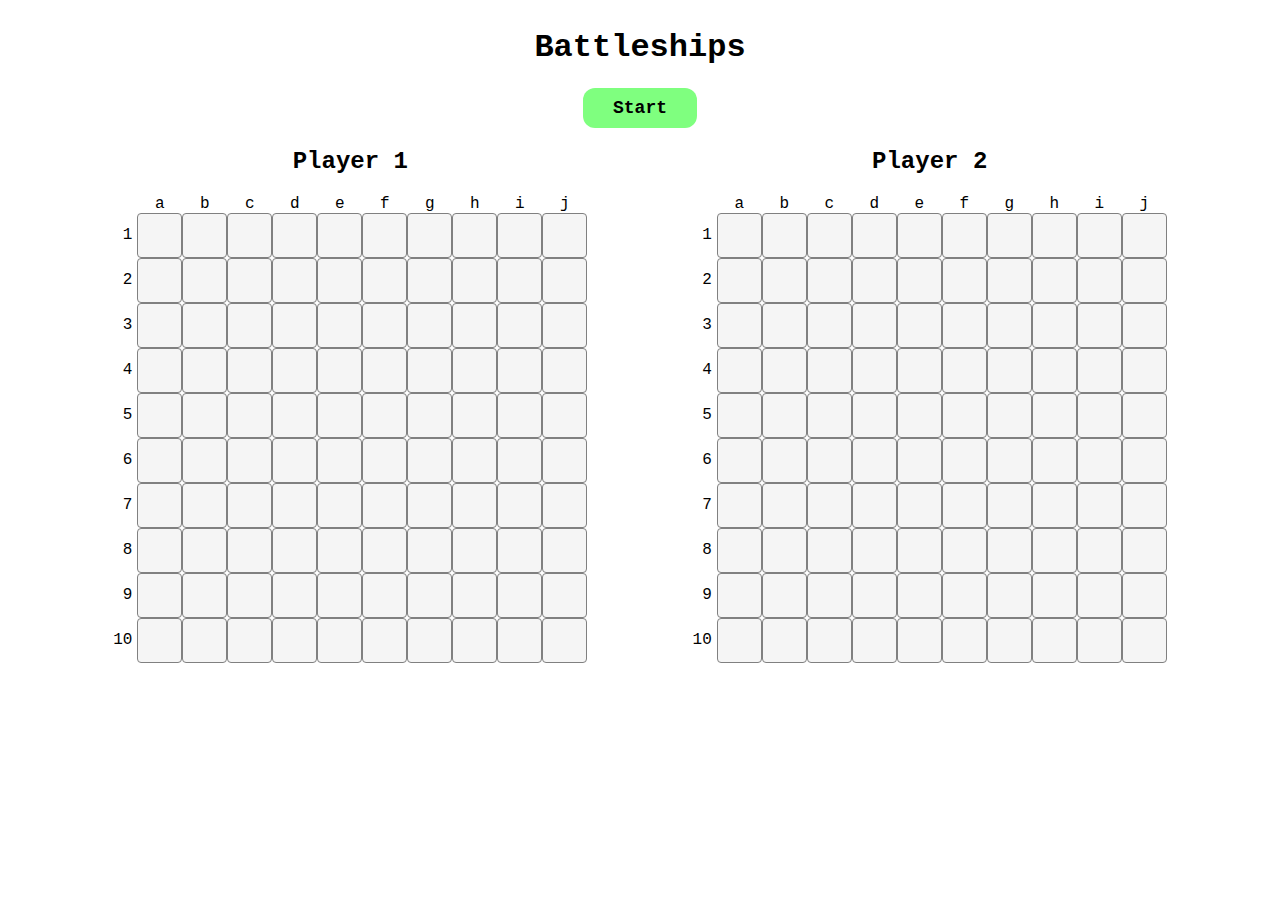
<file: src/index.html>
<!DOCTYPE html>
<html>
    <head>
        <meta name="viewport" content="width=device-width, initial-scale=1.0"/>
        <link rel="stylesheet" href="style.css"/>
        <script src="battleships.js"></script>
        <title> Battleships </title>
    </head>
    <body>
        <div id="topbar"></div>
        <div class="column cross-axis-center">
            <h1> Battleships </h1>
            <button id="state-btn"></button>
        </div>
        <div class="row main-axis-space-evenly" id="player-container"></div>
    </body>
</html>
</file>
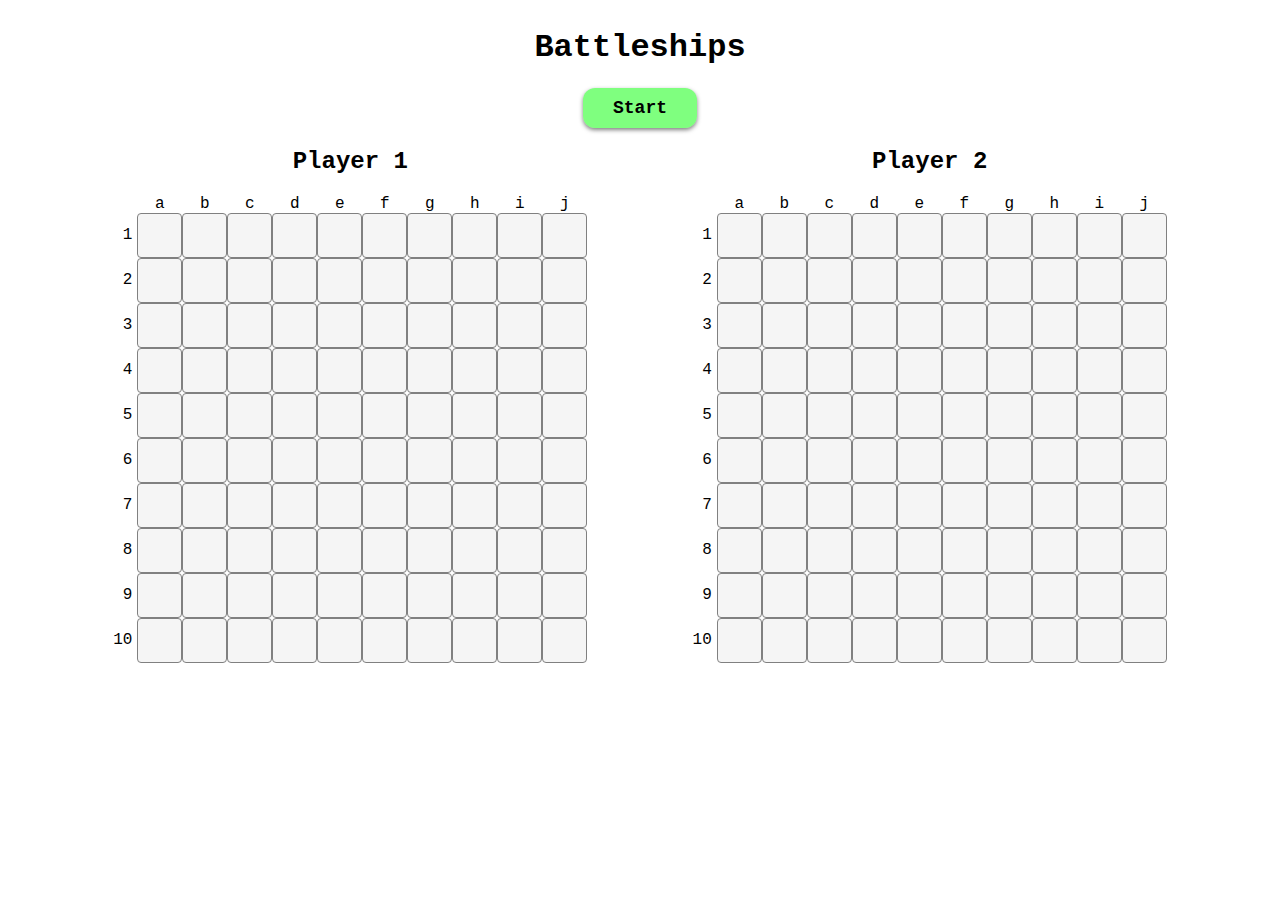
<file: views/index.html>
<!DOCTYPE html>
<html>
    <head>
        <meta name="viewport" content="width=device-width, initial-scale=1.0"/>
        <link rel="stylesheet" href="../assets/css/style.css"/>
        <script src="../src/battleships.js"></script>
        <title> Battleships </title>
    </head>
    <body>
        <div id="topbar"></div>
        <div class="column cross-axis-center">
            <h1> Battleships </h1>
            <button id="state-btn"></button>
        </div>
        <div class="row main-axis-space-evenly" id="player-container"></div>
    </body>
</html>
</file>
<file: src/style.css>
body {
    font-family: 'Courier New', Courier, monospace;
    height: 100%;
}

#topbar {
    position: absolute;
    display: flex;
    flex-direction: row;
    padding: 20px;
    max-height: 75px;
    top: 0;
    left: 0;
    right: 0;
    transform: translateY(-100%);
    background-color: rgba(0, 0, 0, 0.2);
    pointer-events: none;
}

.row {
    display: flex;
    flex-direction: row;
    align-items: flex-start;
}

.column {
    display: flex;
    flex-direction: column;
    align-items: flex-start;
}

.main-axis-space-evenly {
    justify-content: space-evenly;
}

.cross-axis-center {
    align-items: center;
}

.cross-axis-expand {
    align-items: stretch;
}

.cross-axis-end {
    align-items: end;
}

.text-center {
    text-align: center;
}

#state-btn {
    padding: 10px 30px;
    font-size: large;
    cursor: pointer;
    border-radius: 12px;
    border: none;
    text-decoration: none;
    font-family: inherit;
    font-weight: bold;
}

#state-btn:hover {
    filter: brightness(85%);
    animation: raise 500ms forwards;
}

#state-btn:active {
    filter: brightness(50%);
}

.tile {
    border: 1px solid grey;
    border-radius: 4px;
    background-color: whitesmoke;
    cursor: pointer;
}

dialog {
    border: none;
    outline: none;
    box-shadow: rgba(0, 0, 0, 0.5) 0px 8px 32px 0px;
    border-radius: 12px;
    animation-name: drop;
    animation-duration: 500ms;
}

dialog.hide {
    animation-name: hide;
    animation-duration: 500ms;
}

dialog::backdrop {
    background-color: rgba(0, 0, 0, 0.2);
}

.ships {
    min-width: 50px;
    padding-left: 20px;
    padding-right: 20px;
}

.ship {
    position: absolute;
    animation-duration: 1000ms;
    border-radius: 4px;
    pointer-events: none;
    z-index: 1;
}

#row-label {
    display: flex;
    align-items: center;
    height: 100%;   
}

.player-grid {
    display: inline-grid;
    position: relative;
}

#col-label {
    width: 100%;
    text-align: center;
}

.horizontal-divider {
    height: 1px;
    width: 100%;
    background-color: black;
}

@keyframes slideInV {
    from {
        transform: translateY(100%);
        }
    to {
        transform: translateY(0%);
    }
}

@keyframes slideInH {
    from {
        transform: translateX(-100%);
    }
    to {
        transform: translateX(0%);
    }
}

@keyframes drop {
    from {
        transform: scale(600%);
    }
    50% {
        transform: scale(90%);
    }
    to {
        transform: scale(100%);
    }
}

@keyframes hide {
    50% {
        transform: scale(110%);
    }
    to {
        transform: scale(0%);
    }
}

@keyframes raise {
    to {
        transform: scale(105%);
    }
}

@keyframes bounce {
    33% {
        transform: scale(85%);
    }
    66% {
        transform: scale(110%);
    }
    80% {
        transform: scale(90%);
    }
    to {
        transform: scale(100%);
    }
}

@keyframes pulse {
    50% {
        filter: opacity(0.5);
    }
    to {
        filter: opacity(1.0);
    }
}

@keyframes rotateY180 {
    to {
        transform: rotateY(180deg);
    }
}

@keyframes topbarShow {
    to {
        transform: translateY(0%);
    }
}

@keyframes topbarHide {
    to {
        transform: translateY(-100%);
    }
}
</file>
<file: assets/css/style.css>
body {
    font-family: 'Courier New', Courier, monospace;
    height: 100%;
}

#topbar {
    position: absolute;
    display: flex;
    flex-direction: row;
    padding: 20px;
    max-height: 75px;
    top: 0;
    left: 0;
    right: 0;
    transform: translateY(-100%);
    background-color: rgba(0, 0, 0, 0.2);
    pointer-events: none;
}

.row {
    display: flex;
    flex-direction: row;
    align-items: flex-start;
}

.column {
    display: flex;
    flex-direction: column;
    align-items: flex-start;
}

.main-axis-space-evenly {
    justify-content: space-evenly;
}

.cross-axis-center {
    align-items: center;
}

.cross-axis-expand {
    align-items: stretch;
}

.cross-axis-end {
    align-items: end;
}

.text-center {
    text-align: center;
}

#state-btn {
    padding: 10px 30px;
    font-size: large;
    cursor: pointer;
    border-radius: 12px;
    border: none;
    text-decoration: none;
    font-family: inherit;
    font-weight: bold;
    box-shadow: rgba(0, 0, 0, 0.5) 0px 2px 4px 0px;
}

#state-btn:hover {
    filter: brightness(85%);
    animation: raise 100ms forwards;
}

#state-btn:active {
    filter: brightness(50%);
}

.tile {
    border: 1px solid grey;
    border-radius: 4px;
    background-color: whitesmoke;
    cursor: pointer;
}

dialog {
    border: none;
    outline: none;
    box-shadow: rgba(0, 0, 0, 0.5) 0px 8px 32px 0px;
    border-radius: 12px;
    animation-name: drop;
    animation-duration: 500ms;
}

dialog.hide {
    animation-name: hide;
    animation-duration: 500ms;
}

dialog::backdrop {
    background-color: rgba(0, 0, 0, 0.2);
}

.ships {
    min-width: 50px;
    padding-left: 20px;
    padding-right: 20px;
}

.ship {
    position: absolute;
    animation-duration: 1000ms;
    border-radius: 4px;
    pointer-events: none;
    z-index: 1;
}

#row-label {
    display: flex;
    align-items: center;
    height: 100%;
}

.player-grid {
    display: inline-grid;
    position: relative;
}

#col-label {
    width: 100%;
    text-align: center;
}

.horizontal-divider {
    height: 1px;
    width: 100%;
    background-color: black;
}

@keyframes slideInV {
    from {
        transform: translateY(100%);
        }
    to {
        transform: translateY(0%);
    }
}

@keyframes slideInH {
    from {
        transform: translateX(-100%);
    }
    to {
        transform: translateX(0%);
    }
}

@keyframes drop {
    from {
        transform: scale(600%);
    }
    50% {
        transform: scale(90%);
    }
    to {
        transform: scale(100%);
    }
}

@keyframes hide {
    50% {
        transform: scale(110%);
    }
    to {
        transform: scale(0%);
    }
}

@keyframes raise {
    to {
        transform: scale(105%);
    }
}

@keyframes bounce {
    33% {
        transform: scale(85%);
    }
    66% {
        transform: scale(110%);
    }
    80% {
        transform: scale(90%);
    }
    to {
        transform: scale(100%);
    }
}

@keyframes pulse {
    50% {
        filter: opacity(0.5);
    }
    to {
        filter: opacity(1.0);
    }
}

@keyframes rotateY180 {
    to {
        transform: rotateY(180deg);
    }
}

@keyframes topbarShow {
    to {
        transform: translateY(0%);
    }
}

@keyframes topbarHide {
    to {
        transform: translateY(-100%);
    }
}
</file>
